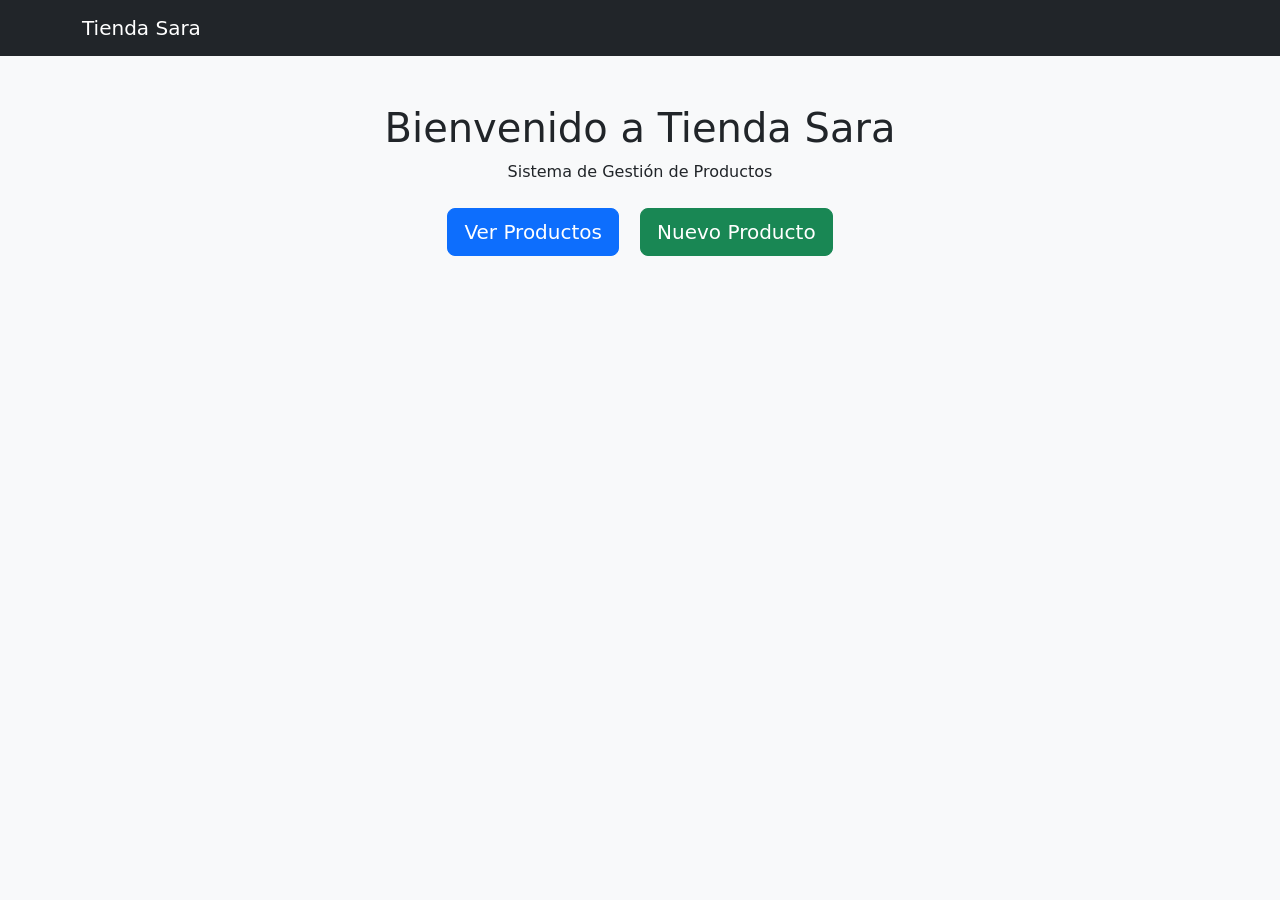
<file: TiendaSara/target/classes/templates/index.html>
<!DOCTYPE html>
<html lang="es">
<head>
    <meta charset="UTF-8">
    <title>Tienda Sara</title>
    <link href="https://cdn.jsdelivr.net/npm/bootstrap@5.3.0/dist/css/bootstrap.min.css" rel="stylesheet">
</head>
<body class="bg-light">
    <nav class="navbar navbar-dark bg-dark">
        <div class="container">
            <span class="navbar-brand">Tienda Sara</span>
        </div>
    </nav>

    <div class="container mt-5">
        <div class="text-center">
            <h1>Bienvenido a Tienda Sara</h1>
            <p>Sistema de Gestión de Productos</p>
            
            <div class="mt-4">
                <a href="/web/productos" class="btn btn-primary btn-lg me-3">
                    Ver Productos
                </a>
                <a href="/web/productos/nuevo" class="btn btn-success btn-lg">
                    Nuevo Producto
                </a>
            </div>
        </div>
    </div>
</body>
</html>
</file>
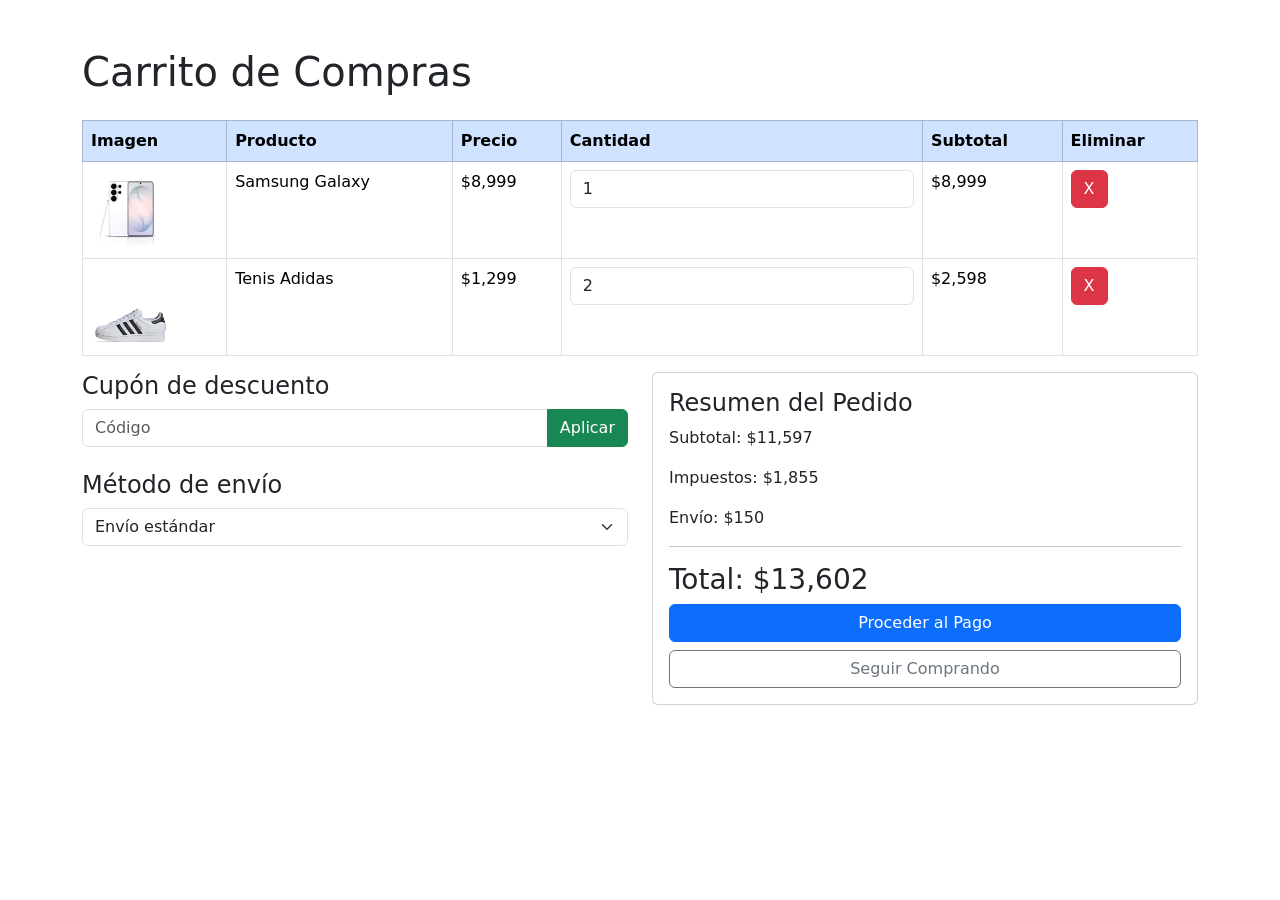
<file: ProyectoTiendaSara/carrito.html>
<!DOCTYPE html>
<html lang="es">
<head>
<meta charset="UTF-8">
<meta name="viewport" content="width=device-width, initial-scale=1">

<title>Carrito</title>

<link href="https://cdn.jsdelivr.net/npm/bootstrap@5.3.3/dist/css/bootstrap.min.css" rel="stylesheet">
</head>

<body>

<div class="container mt-5">

<h1 class="mb-4">Carrito de Compras</h1>

<table class="table table-bordered">

<thead class="table-primary">

<tr>
<th>Imagen</th>
<th>Producto</th>
<th>Precio</th>
<th>Cantidad</th>
<th>Subtotal</th>
<th>Eliminar</th>
</tr>

</thead>

<tbody>

<tr>
<td><img src="img/Samsung-Galaxy-S26-Ultra.jpg" width="80" alt="Samsung">
<td>Samsung Galaxy</td>
<td>$8,999</td>
<td><input type="number" value="1" class="form-control"></td>
<td>$8,999</td>
<td><button class="btn btn-danger">X</button></td>
</tr>

<tr>
<td><img src="img/adidas.jpg" width="80" alt="Adidas">
<td>Tenis Adidas</td>
<td>$1,299</td>
<td><input type="number" value="2" class="form-control"></td>
<td>$2,598</td>
<td><button class="btn btn-danger">X</button></td>
</tr>

</tbody>

</table>

<div class="row">

<div class="col-md-6">

<h4>Cupón de descuento</h4>

<div class="input-group">
<input class="form-control" placeholder="Código">
<button class="btn btn-success">Aplicar</button>
</div>

<h4 class="mt-4">Método de envío</h4>

<select class="form-select">
<option>Envío estándar</option>
<option>Envío express</option>
</select>

</div>

<div class="col-md-6">

<div class="card">

<div class="card-body">

<h4>Resumen del Pedido</h4>

<p>Subtotal: $11,597</p>
<p>Impuestos: $1,855</p>
<p>Envío: $150</p>

<hr>

<h3>Total: $13,602</h3>

<button class="btn btn-primary w-100 mb-2">
Proceder al Pago
</button>

<button class="btn btn-outline-secondary w-100">
Seguir Comprando
</button>

</div>
</div>

</div>

</div>

</div>

</body>
</html>
</file>
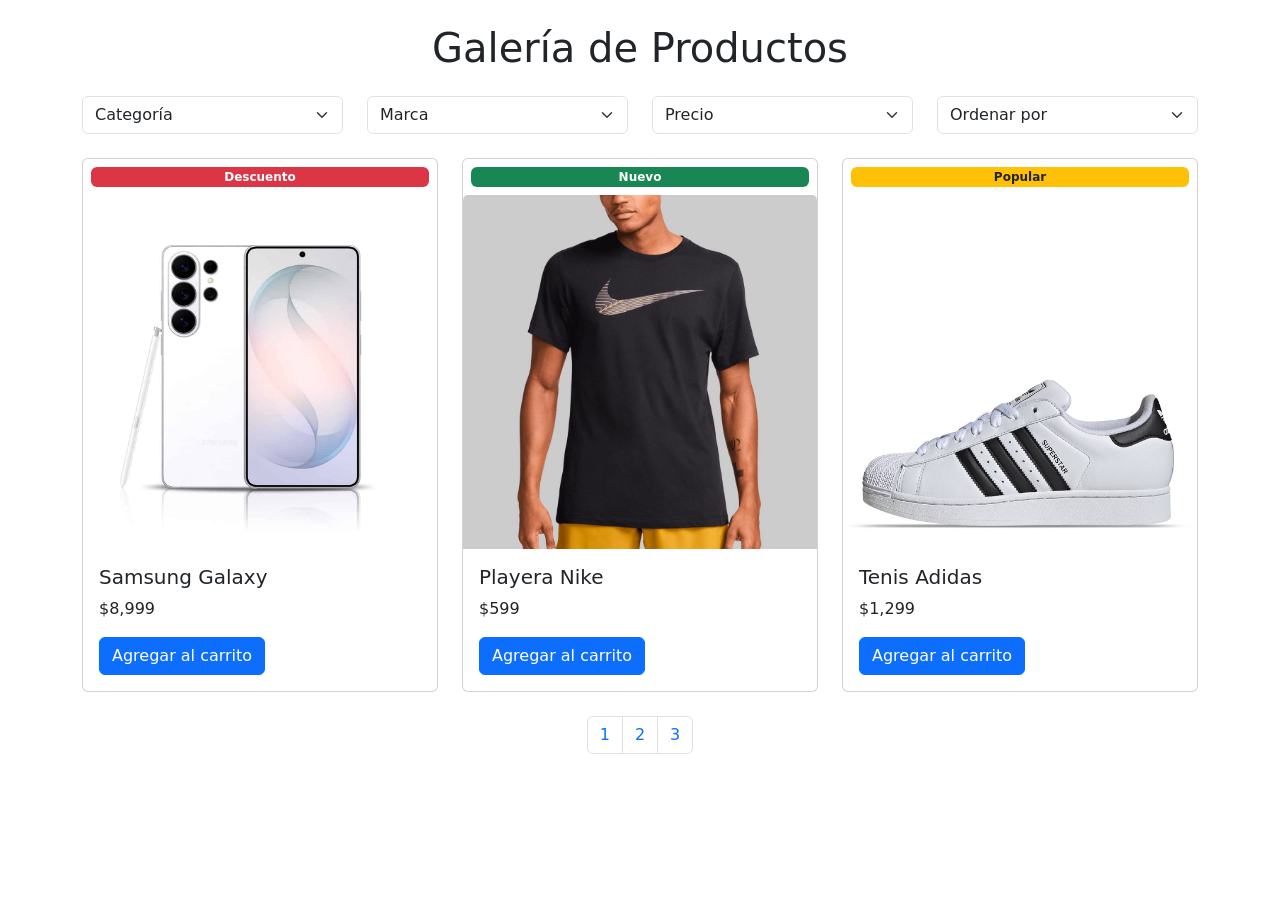
<file: ProyectoTiendaSara/productos.html>
<!DOCTYPE html>
<html lang="es">
<head>
<meta charset="UTF-8">
<meta name="viewport" content="width=device-width, initial-scale=1">

<title>Productos</title>

<link href="https://cdn.jsdelivr.net/npm/bootstrap@5.3.3/dist/css/bootstrap.min.css" rel="stylesheet">
</head>

<body>

<div class="container mt-4">

<h1 class="text-center mb-4">Galería de Productos</h1>

<div class="row mb-4">

<div class="col-md-3">
<select class="form-select">
<option>Categoría</option>
<option>Electrónica</option>
<option>Ropa</option>
<option>Calzado</option>
</select>
</div>

<div class="col-md-3">
<select class="form-select">
<option>Marca</option>
<option>Samsung</option>
<option>Nike</option>
<option>Adidas</option>
</select>
</div>

<div class="col-md-3">
<select class="form-select">
<option>Precio</option>
<option>Menor a mayor</option>
<option>Mayor a menor</option>
</select>
</div>

<div class="col-md-3">
<select class="form-select">
<option>Ordenar por</option>
<option>Popularidad</option>
<option>Relevancia</option>
</select>
</div>

</div>

<div class="row">

<div class="col-md-4 mb-4">
<div class="card">
<span class="badge bg-danger m-2">Descuento</span>
<img src="img/Samsung-Galaxy-S26-Ultra.jpg" class="card-img-top" alt="Samsung">
<div class="card-body">
<h5>Samsung Galaxy</h5>
<p>$8,999</p>
<button class="btn btn-primary">Agregar al carrito</button>
</div>
</div>
</div>

<div class="col-md-4 mb-4">
<div class="card">
<span class="badge bg-success m-2">Nuevo</span>
<img src="img/playera-nike.jpg" class="card-img-top" alt="Nike">
<div class="card-body">
<h5>Playera Nike</h5>
<p>$599</p>
<button class="btn btn-primary">Agregar al carrito</button>
</div>
</div>
</div>

<div class="col-md-4 mb-4">
<div class="card">
<span class="badge bg-warning text-dark m-2">Popular</span>
<img src="img/adidas.jpg" class="card-img-top" alt="Adidas">
<div class="card-body">
<h5>Tenis Adidas</h5>
<p>$1,299</p>
<button class="btn btn-primary">Agregar al carrito</button>
</div>
</div>
</div>

</div>

<nav>
<ul class="pagination justify-content-center">

<li class="page-item">
<a class="page-link">1</a>
</li>

<li class="page-item">
<a class="page-link">2</a>
</li>

<li class="page-item">
<a class="page-link">3</a>
</li>

</ul>
</nav>

</div>

</body>
</html>
</file>
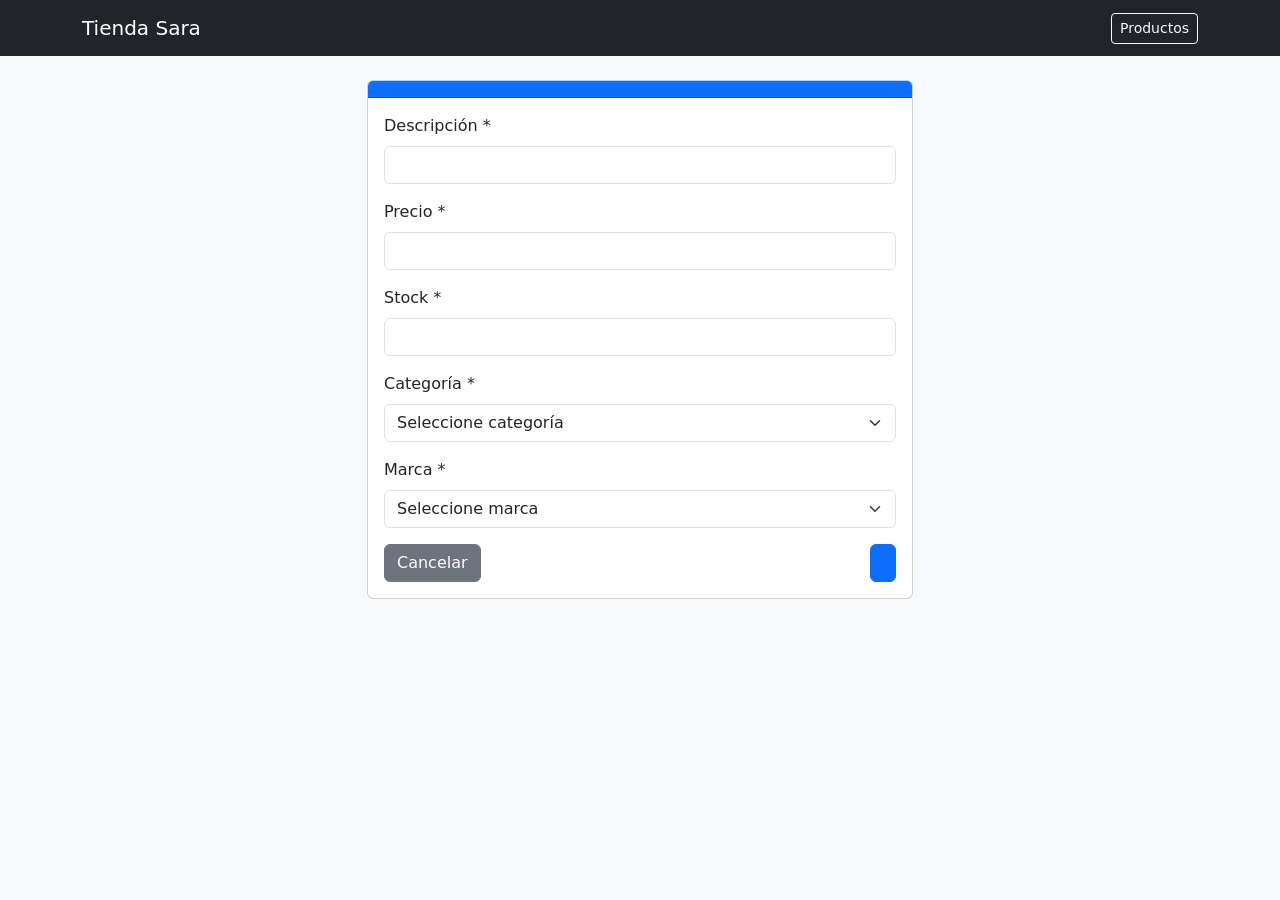
<file: TiendaSara/target/classes/templates/productos/formulario.html>
<!DOCTYPE html>
<html lang="es" xmlns:th="http://www.thymeleaf.org">
<head>
    <meta charset="UTF-8">
    <title th:text="${titulo}">Formulario Producto</title>
    <link href="https://cdn.jsdelivr.net/npm/bootstrap@5.3.0/dist/css/bootstrap.min.css" rel="stylesheet">
    <link href="https://cdn.jsdelivr.net/npm/bootstrap-icons@1.11.0/font/bootstrap-icons.css" rel="stylesheet">
</head>
<body class="bg-light">
    <nav class="navbar navbar-dark bg-dark">
        <div class="container">
            <a class="navbar-brand" href="/web">Tienda Sara</a>
            <div>
                <a href="/web/productos" class="btn btn-outline-light btn-sm">Productos</a>
            </div>
        </div>
    </nav>

    <div class="container mt-4">
        <div class="row justify-content-center">
            <div class="col-md-6">
                <div class="card">
                    <div class="card-header bg-primary text-white">
                        <h5 class="mb-0" th:text="${titulo}"></h5>
                    </div>
                    <div class="card-body">
                        <form th:action="@{/web/productos/guardar}" 
                              th:object="${productoDto}" 
                              method="post">
                            
                            <input type="hidden" th:field="*{id}"/>
                            
                            <div class="mb-3">
                                <label class="form-label">Descripción *</label>
                                <input type="text" class="form-control" th:field="*{descripcion}" required maxlength="150">
                            </div>

                            <div class="mb-3">
                                <label class="form-label">Precio *</label>
                                <input type="number" class="form-control" th:field="*{precio}" required step="0.01" min="0.01">
                            </div>

                            <div class="mb-3">
                                <label class="form-label">Stock *</label>
                                <input type="number" class="form-control" th:field="*{cantidad}" required min="0">
                            </div>

                            <div class="mb-3">
                                <label class="form-label">Categoría *</label>
                                <select class="form-select" th:field="*{idCategoria}" required>
                                    <option value="">Seleccione categoría</option>
                                    <option th:each="cat : ${categorias}" 
                                            th:value="${cat.id}" 
                                            th:text="${cat.descripcion}"></option>
                                </select>
                            </div>

                            <div class="mb-3">
                                <label class="form-label">Marca *</label>
                                <select class="form-select" th:field="*{idMarca}" required>
                                    <option value="">Seleccione marca</option>
                                    <option th:each="mar : ${marcas}" 
                                            th:value="${mar.id}" 
                                            th:text="${mar.descripcion}"></option>
                                </select>
                            </div>

                            <div class="d-flex justify-content-between">
                                <a href="/web/productos" class="btn btn-secondary">Cancelar</a>
                                <button type="submit" class="btn btn-primary">
                                    <span th:text="${modo == 'crear'} ? 'Guardar' : 'Actualizar'"></span>
                                </button>
                            </div>
                        </form>
                    </div>
                </div>
            </div>
        </div>
    </div>

    <script src="https://cdn.jsdelivr.net/npm/bootstrap@5.3.0/dist/js/bootstrap.bundle.min.js"></script>
</body>
</html>
</file>
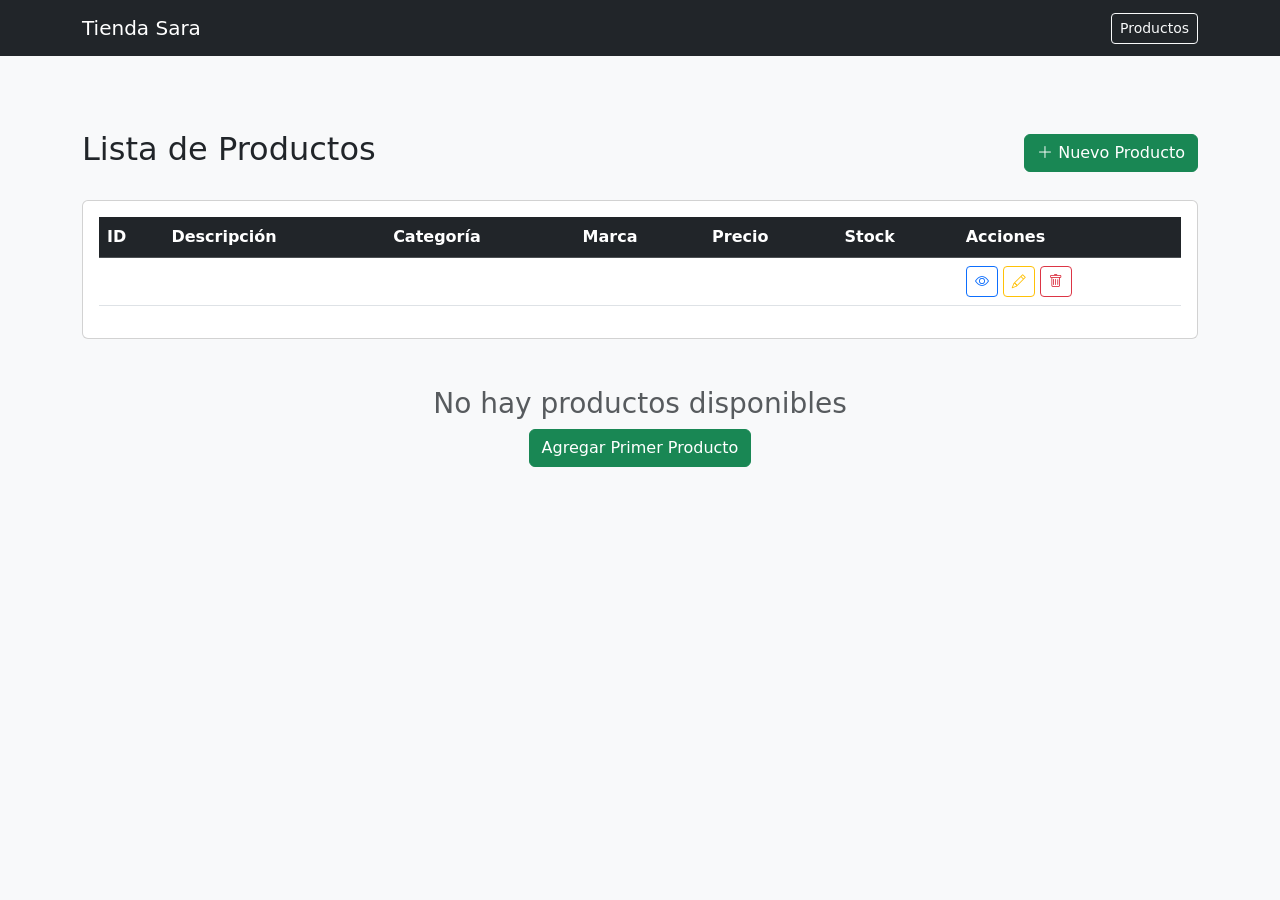
<file: TiendaSara/target/classes/templates/productos/lista.html>
<!DOCTYPE html>
<html lang="es" xmlns:th="http://www.thymeleaf.org">
<head>
    <meta charset="UTF-8">
    <title>Lista de Productos</title>
    <link href="https://cdn.jsdelivr.net/npm/bootstrap@5.3.0/dist/css/bootstrap.min.css" rel="stylesheet">
    <link href="https://cdn.jsdelivr.net/npm/bootstrap-icons@1.11.0/font/bootstrap-icons.css" rel="stylesheet">
</head>
<body class="bg-light">
    <nav class="navbar navbar-dark bg-dark">
        <div class="container">
            <a class="navbar-brand" href="/web">Tienda Sara</a>
            <div>
                <a href="/web/productos" class="btn btn-outline-light btn-sm">Productos</a>
            </div>
        </div>
    </nav>

    <div class="container mt-4">
        <div th:if="${mensaje}" class="alert" 
             th:classappend="${tipoMensaje == 'success'} ? 'alert-success' : 'alert-danger'">
            <span th:text="${mensaje}"></span>
        </div>

        <div class="d-flex justify-content-between align-items-center mb-4">
            <h2>Lista de Productos</h2>
            <a href="/web/productos/nuevo" class="btn btn-success">
                <i class="bi bi-plus-lg"></i> Nuevo Producto
            </a>
        </div>

        <div class="card" th:if="${!productos.empty}">
            <div class="card-body">
                <div class="table-responsive">
                    <table class="table table-hover">
                        <thead class="table-dark">
                            <tr>
                                <th>ID</th>
                                <th>Descripción</th>
                                <th>Categoría</th>
                                <th>Marca</th>
                                <th>Precio</th>
                                <th>Stock</th>
                                <th>Acciones</th>
                            </tr>
                        </thead>
                        <tbody>
                            <tr th:each="producto : ${productos}">
                                <td><span class="badge bg-secondary" th:text="${producto.id}"></span></td>
                                <td th:text="${producto.descripcion}"></td>
                                <td><span class="badge bg-info" th:text="${producto.categoria?.descripcion}"></span></td>
                                <td><span class="badge bg-warning" th:text="${producto.marca?.descripcion}"></span></td>
                                <td th:text="'$' + ${producto.precio}"></td>
                                <td th:text="${producto.cantidad}"></td>
                                <td>
                                    <a th:href="@{/web/productos/ver/{id}(id=${producto.id})}" 
                                       class="btn btn-sm btn-outline-primary">
                                        <i class="bi bi-eye"></i>
                                    </a>
                                    <a th:href="@{/web/productos/editar/{id}(id=${producto.id})}" 
                                       class="btn btn-sm btn-outline-warning">
                                        <i class="bi bi-pencil"></i>
                                    </a>
                                    <a th:href="@{/web/productos/eliminar/{id}(id=${producto.id})}" 
                                       class="btn btn-sm btn-outline-danger"
                                       onclick="return confirm('¿Estás seguro de eliminar este producto?')">
                                        <i class="bi bi-trash"></i>
                                    </a>
                                </td>
                            </tr>
                        </tbody>
                    </table>
                </div>
            </div>
        </div>

        <div class="text-center py-5" th:if="${productos.empty}">
            <h3 class="text-muted">No hay productos disponibles</h3>
            <a href="/web/productos/nuevo" class="btn btn-success">Agregar Primer Producto</a>
        </div>
    </div>

    <script src="https://cdn.jsdelivr.net/npm/bootstrap@5.3.0/dist/js/bootstrap.bundle.min.js"></script>
</body>
</html>
</file>
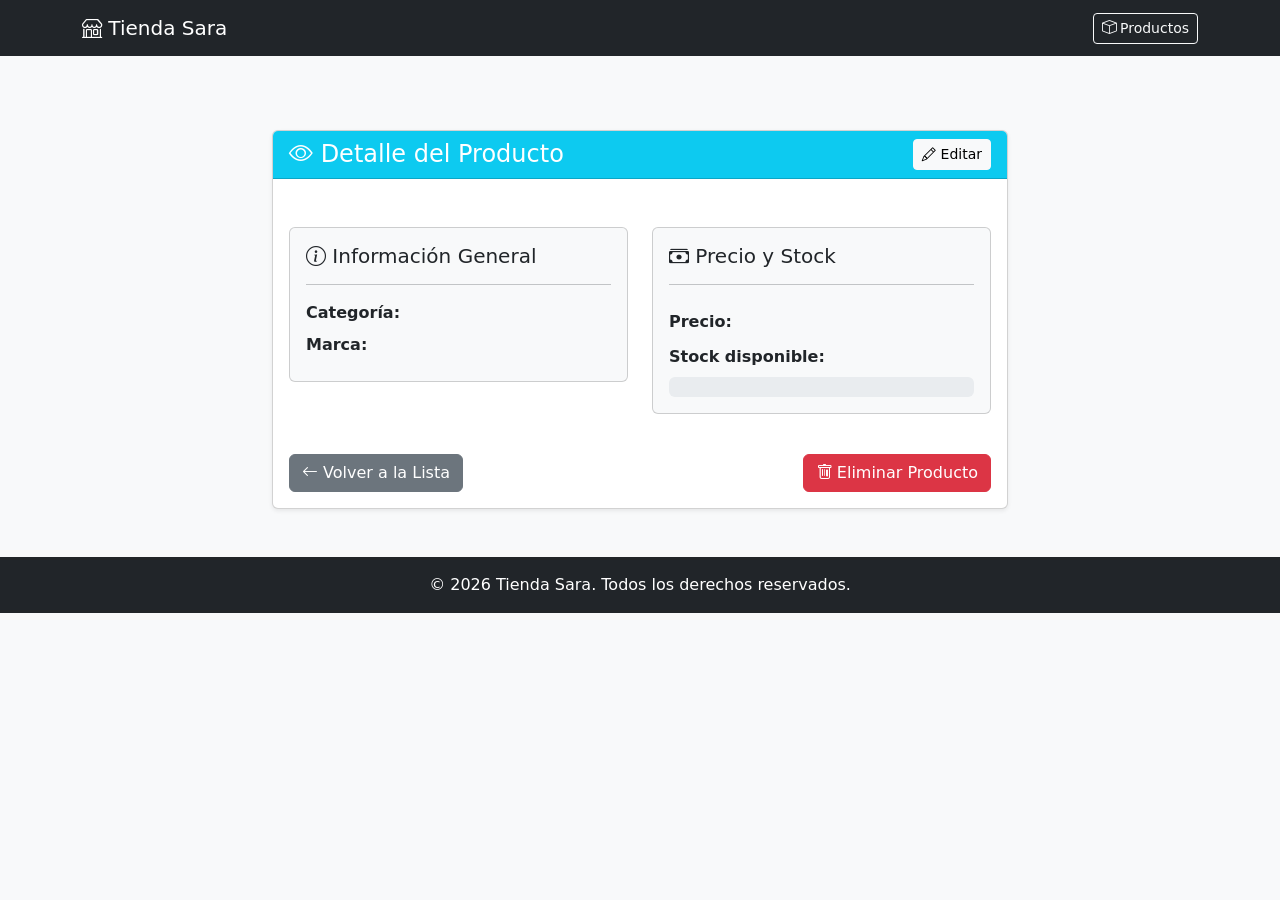
<file: TiendaSara/target/classes/templates/productos/ver.html>
<!DOCTYPE html>
<html lang="es" xmlns:th="http://www.thymeleaf.org">
<head>
    <meta charset="UTF-8">
    <meta name="viewport" content="width=device-width, initial-scale=1.0">
    <title th:text="${titulo} + ' | Tienda Sara'">Detalle Producto</title>
    <link href="https://cdn.jsdelivr.net/npm/bootstrap@5.3.0/dist/css/bootstrap.min.css" rel="stylesheet">
    <link href="https://cdn.jsdelivr.net/npm/bootstrap-icons@1.11.0/font/bootstrap-icons.css" rel="stylesheet">
</head>
<body class="bg-light">
    <nav class="navbar navbar-dark bg-dark">
        <div class="container">
            <a class="navbar-brand" href="/web">
                <i class="bi bi-shop"></i> Tienda Sara
            </a>
            <div>
                <a href="/web/productos" class="btn btn-outline-light btn-sm">
                    <i class="bi bi-box"></i> Productos
                </a>
            </div>
        </div>
    </nav>

    <div class="container mt-4">
        <div class="row justify-content-center">
            <div class="col-md-8">
                <!-- Mensajes Flash -->
                <div th:if="${mensaje}" class="alert" 
                     th:classappend="${tipoMensaje == 'success'} ? 'alert-success' : 'alert-danger'">
                    <span th:text="${mensaje}"></span>
                </div>

                <div class="card shadow-sm">
                    <div class="card-header bg-info text-white d-flex justify-content-between align-items-center">
                        <h4 class="mb-0">
                            <i class="bi bi-eye"></i> Detalle del Producto
                        </h4>
                        <div>
                            <a th:href="@{/web/productos/editar/{id}(id=${producto.id})}" 
                               class="btn btn-sm btn-light">
                                <i class="bi bi-pencil"></i> Editar
                            </a>
                        </div>
                    </div>
                    <div class="card-body">
                        <div class="row mb-4">
                            <div class="col-12">
                                <h3 class="text-primary" th:text="${producto.descripcion}"></h3>
                                <span class="badge bg-secondary" th:text="'ID: ' + ${producto.id}"></span>
                            </div>
                        </div>

                        <div class="row">
                            <div class="col-md-6">
                                <div class="card bg-light mb-3">
                                    <div class="card-body">
                                        <h5 class="card-title">
                                            <i class="bi bi-info-circle"></i> Información General
                                        </h5>
                                        <hr>
                                        <p class="mb-2">
                                            <strong>Categoría:</strong>
                                            <span class="badge bg-info ms-2" th:text="${producto.categoria?.descripcion}"></span>
                                        </p>
                                        <p class="mb-2">
                                            <strong>Marca:</strong>
                                            <span class="badge bg-warning text-dark ms-2" th:text="${producto.marca?.descripcion}"></span>
                                        </p>
                                    </div>
                                </div>
                            </div>
                            
                            <div class="col-md-6">
                                <div class="card bg-light mb-3">
                                    <div class="card-body">
                                        <h5 class="card-title">
                                            <i class="bi bi-cash-stack"></i> Precio y Stock
                                        </h5>
                                        <hr>
                                        <p class="mb-2">
                                            <strong>Precio:</strong>
                                            <span class="fs-4 text-success ms-2" 
                                                  th:text="'$' + ${#numbers.formatDecimal(producto.precio, 0, 'COMMA', 2, 'POINT')}">
                                            </span>
                                        </p>
                                        <p class="mb-2">
                                            <strong>Stock disponible:</strong>
                                            <span th:classappend="${producto.cantidad < 10} ? 'badge bg-danger' : 'badge bg-success'"
                                                  th:text="${producto.cantidad + ' unidades'}">
                                            </span>
                                        </p>
                                        <div class="progress mt-2" style="height: 20px;">
                                            <div class="progress-bar" 
                                                 th:classappend="${producto.cantidad < 10} ? 'bg-danger' : (${producto.cantidad < 50} ? 'bg-warning' : 'bg-success')"
                                                 role="progressbar"
                                                 th:style="'width: ' + ${producto.cantidad} + '%'"
                                                 th:text="${producto.cantidad + ' unidades'}">
                                            </div>
                                        </div>
                                    </div>
                                </div>
                            </div>
                        </div>

                        <div class="d-flex justify-content-between mt-4">
                            <a href="/web/productos" class="btn btn-secondary">
                                <i class="bi bi-arrow-left"></i> Volver a la Lista
                            </a>
                            <button type="button" class="btn btn-danger" data-bs-toggle="modal" data-bs-target="#eliminarModal">
                                <i class="bi bi-trash"></i> Eliminar Producto
                            </button>
                        </div>
                    </div>
                </div>
            </div>
        </div>

        <!-- Modal de Confirmación para Eliminar -->
        <div class="modal fade" id="eliminarModal" tabindex="-1">
            <div class="modal-dialog">
                <div class="modal-content">
                    <div class="modal-header">
                        <h5 class="modal-title">Confirmar Eliminación</h5>
                        <button type="button" class="btn-close" data-bs-dismiss="modal"></button>
                    </div>
                    <div class="modal-body">
                        <p>¿Estás seguro de que deseas eliminar este producto?</p>
                        <p class="fw-bold" th:text="${producto.descripcion}"></p>
                        <p class="text-danger">Esta acción no se puede deshacer.</p>
                    </div>
                    <div class="modal-footer">
                        <button type="button" class="btn btn-secondary" data-bs-dismiss="modal">Cancelar</button>
                        <a th:href="@{/web/productos/eliminar/{id}(id=${producto.id})}" 
                           class="btn btn-danger">Eliminar</a>
                    </div>
                </div>
            </div>
        </div>
    </div>

    <footer class="footer mt-5 py-3 bg-dark text-white">
        <div class="container text-center">
            <span>© 2026 Tienda Sara. Todos los derechos reservados.</span>
        </div>
    </footer>

    <script src="https://cdn.jsdelivr.net/npm/bootstrap@5.3.0/dist/js/bootstrap.bundle.min.js"></script>
</body>
</html>
</file>
